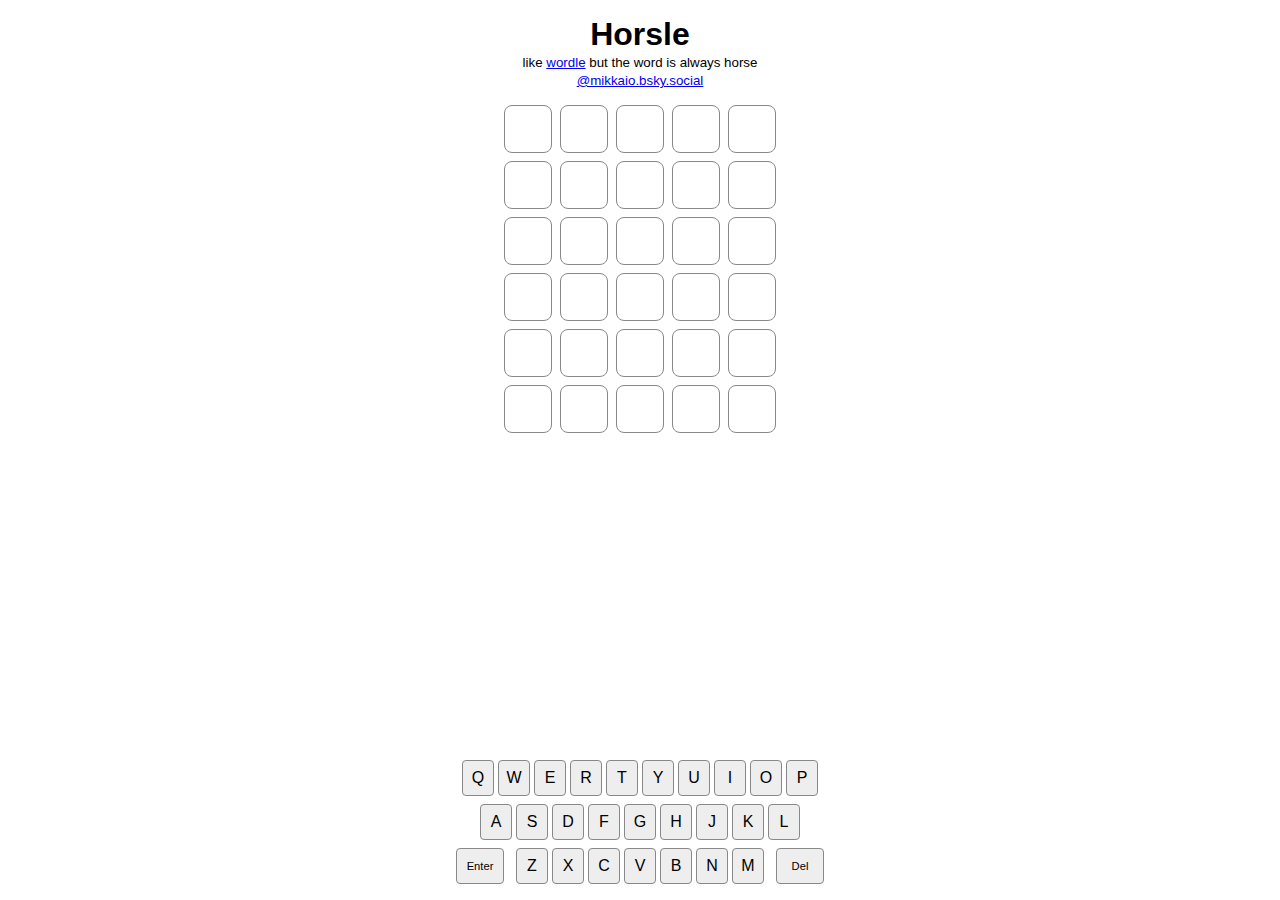
<file: horsle/index.html>
<!DOCTYPE html>
<html lang="en">
  <head>
    <meta charset="UTF-8"/>
    <meta http-equiv="X-UA-Compatible" content="IE=edge"/>
    <meta name="viewport" content="width=device-width, initial-scale=1.0"/>
    <title>Horsle- the horse-based word game</title>
    <style>
		*,
		*:before,
		*:after {
		  margin: 0;
		  box-sizing: border-box;
		}

		body {
		  font-family: -apple-system, BlinkMacSystemFont, "Segoe UI", Roboto, Oxygen,
			Ubuntu, Cantarell, "Open Sans", "Helvetica Neue", sans-serif;
		}

		header {
		  text-align: center;
		}
		.app {
		  display: grid;
		  height: 100vh;
		  grid-template-rows: auto auto 1fr auto;
		  gap: 1rem;
		  padding: 1rem;
		  justify-content: center;
		  text-align: center;
		}
		.board {
		  display: flex;
		  flex-direction: column;
		  align-items: center;
		  justify-content: start;
		  gap: 0.5rem;
		}
		.round {
		  display: flex;
		  gap: 0.5rem;
		}
		.letter {
		  font-size: 2rem;
		  border: 1px solid #888;
		  display: flex;
		  width: 3rem;
		  height: 3rem;
		  border-radius: 0.5rem;
		  align-items: center;
		  justify-content: center;
		}
		.letter--hint-correct {
		  background: #8d8;
		}
		.letter--hint-wrong {
		  background: #888;
		}
		.letter--hint-close {
		  background: #cc4;
		}
		.feedback {
		  white-space: pre-wrap;
		}

		.keyboard {
		  display: flex;
		  flex-direction: column;
		  gap: 0.5rem;
		}
		.keyboard__row {
		  display: flex;
		  gap: 0.25rem;
		  justify-content: center;
		}
		.key {
		  font: inherit;
		  padding: 0;
		  display: block;
		  width: 2rem;
		  height: 2.25rem;
		  background: #eee;
		  border-radius: 0.25rem;
		  border: 1px solid #888;
		  color: #000;
		  font-size: 1rem;
		}
		.key:hover {
		  box-shadow: 0 0 0 0.1rem currentColor;
		  cursor: pointer;
		}

		.key--pretty {
		  width: 3rem;
		  font-size: 0.7rem;
		  margin: 0 0.5rem;
		}

		.key--hint-correct {
		  background: #8d8;
		}
		.key--hint-wrong {
		  background: #888;
		}
		.key--hint-close {
		  background: #cc4;
		}


		@keyframes shake {
		  8% {
			transform: translateX(6%);
		  }
		  16% {
			transform: translateX(-6%);
		  }
		  24% {
			transform: translateX(5%);
		  }
		  32% {
			transform: translateX(-5%);
		  }
		  40% {
			transform: translateX(4%);
		  }
		  48% {
			transform: translateX(-4%);
		  }
		  56% {
			transform: translateX(3%);
		  }
		  64% {
			transform: translateX(-3%);
		  }
		  72% {
			transform: translateX(2%);
		  }
		  80% {
			transform: translateX(-2%);
		  }
		  88% {
			transform: translateX(1%);
		  }
		  96% {
			transform: translateX(-1%);
		  }
		  100% {
			transform: translateX(0);
		  }
		}
	</style>
  </head>
  <body>
    <div class="app">
      <header><h1>Horsle</h1><small>like <a href="https://powerlanguage.co.uk/wordle/">wordle</a> but the word is always horse<br><a href="https://bsky.app/profile/mikkaio.bsky.social"> @mikkaio.bsky.social</a> </small></header>
      <div class="board"></div>
      <div class="feedback"></div>
      <div class="keyboard"></div>
    </div>
	<script defer>
		const $ = (s, e = document.body) => e.querySelector(s);
		const $$ = (s, e = document.body) => [...e.querySelectorAll(s)];
		const wait = (ms) => new Promise((done) => setTimeout(done, ms));

		const dom = (tag, attrs, ...children) => {
		  const el = document.createElement(tag);
		  if (attrs instanceof HTMLElement) {
			children.unshift(attrs);
		  } else {
			Object.entries(attrs).forEach(([key, value]) => {
			  if (key === "class" && value instanceof Array) {
				value = value.join(" ");
			  }
			  el.setAttribute(key, value);
			});
		  }
		  el.append(...children.flat());
		  return el;
		};

		const KEYS = ["QWERTYUIOP", "ASDFGHJKL", "+ZXCVBNM-"];
		const PRETTY_KEYS = {
		  "+": "Enter",
		  "-": "Del",
		};

		const ROUNDS = 6;
		const LENGTH = 5;

		const dictionaryRequest = fetch("/horsle/dictionary.txt").then((r) => r.text());
		const board = $(".board");
		const keyboard = $(".keyboard");

		window.onload = () => init().catch((e) => console.error(e));

		async function init() {
		  const board = generateBoard();
		  const kb = generateKeyboard();

		  const words = (await dictionaryRequest).split("\n");
		  const word = 'HORSE';

		  await startGame({ word, kb, board, words });
		}

		async function animate(el, name, ms) {
		  el.style.animation = `${ms}ms ${name}`;
		  await wait(ms * 1.2);
		  el.style.animation = "none";
		}

		async function startGame({ word, kb, board, words }) {
		  let guesses = [];
		  const solution = word.split("");
		  let round = 0;
		  for (round = 0; round < ROUNDS; round++) {
			const guess = await collectGuess({ kb, board, round, words });
			const hints = guess.map((letter, i) => {
			  let pos = solution.indexOf(letter);
			  if (solution[i] === letter) {
				return "correct";
			  } else if (pos > -1) {
				return "close";
			  }
			  return "wrong";
			});
			board.revealHint(round, hints);
			kb.revealHint(guess, hints);
			if (guess.join("") === word) {
			  $(".feedback").innerText = `Nice Work!`;
			  return;
			}
		  }
		  $(".feedback").innerText = `GAME OVER\nCorrect Answer was: ${word}`;
		}

		function collectGuess({ kb, board, round, words }) {
		  return new Promise((submit) => {
			let letters = [];
			async function keyHandler(key) 
			
			{
			  if (key === "+") {
				if (letters.length === 5) {
				  const guessIsValid = words.includes(letters.join(""));
				  if (!guessIsValid) {
					$(".feedback").innerText = "Invalid Word";
					await animate($$(".round")[round], "shake", 800);
				  } else {
					$(".feedback").innerText = "";
					kb.off(keyHandler);
					document.removeEventListener('keydown', keyDownHandler);
					submit(letters);
				  }
				 
				  function keyDownHandler(e) {
					const key = e.key.toLowerCase();

					if (key === 'enter') { keyHandler('+') }
					if (key === 'backspace') { keyHandler('-') }

					if (KEYS.some(k => k.includes(key.toUpperCase()))) {
						keyHandler(key.toUpperCase());
					}
				}

				document.addEventListener('keydown', keyDownHandler);
				  
				}
			  } else if (key === "-") {
				if (letters.length > 0) {
				  letters.pop();
				}
				board.updateGuess(round, letters);
			  } else {
				if (letters.length < 5) {
				  letters.push(key);
				}
				board.updateGuess(round, letters);
			  }
			}
			kb.on(keyHandler);
		  });
		}

		function generateBoard() {
		  const rows = [];
		  for (let i = 0; i < ROUNDS; i++) {
			const row = dom("div", {
			  class: "round",
			  "data-round": i,
			});
			for (let j = 0; j < LENGTH; j++) {
			  row.append(
				dom("div", {
				  class: "letter",
				  "data-pos": j,
				})
			  );
			}
			board.append(row);
		  }
		  return {
			updateGuess: (round, letters) => {
			  const blanks = $$(".letter", $$(".round")[round]);
			  blanks.forEach((b, i) => (b.innerText = letters[i] || ""));
			},
			revealHint: (round, hints) => {
			  const blanks = $$(".letter", $$(".round")[round]);
			  hints.forEach((hint, i) => {
				if (hint) {
				  blanks[i].classList.add("letter--hint-" + hint);
				}
			  });
			},
		  };
		}

		function generateKeyboard() {
		  keyboard.append(
			...KEYS.map((row) =>
			  dom(
				"div",
				{
				  class: "keyboard__row",
				},
				row.split("").map((key) =>
				  dom(
					"button",
					{
					  class: `key${PRETTY_KEYS[key] ? " key--pretty" : ""}`,
					  "data-key": key,
					},
					PRETTY_KEYS[key] || key
				  )
				)
			  )
			)
		  );
		  const keyListeners = new Set();
		  keyboard.addEventListener("click", (e) => {
			console.log(e);
			e.preventDefault();
			const key = e.target.getAttribute("data-key");
			if (key) {
			  keyListeners.forEach((l) => l(key));
			}
		  });
		  return {
			on: (l) => keyListeners.add(l),
			off: (l) => keyListeners.delete(l),
			revealHint: (guess, hints) => {
			  hints.forEach((hint, i) => {
				$(`[data-key="${guess[i]}"]`).classList.add("key--hint-" + hint);
			  });
			},
		  };
		}
	</script>
  </body>
</html>
</file>
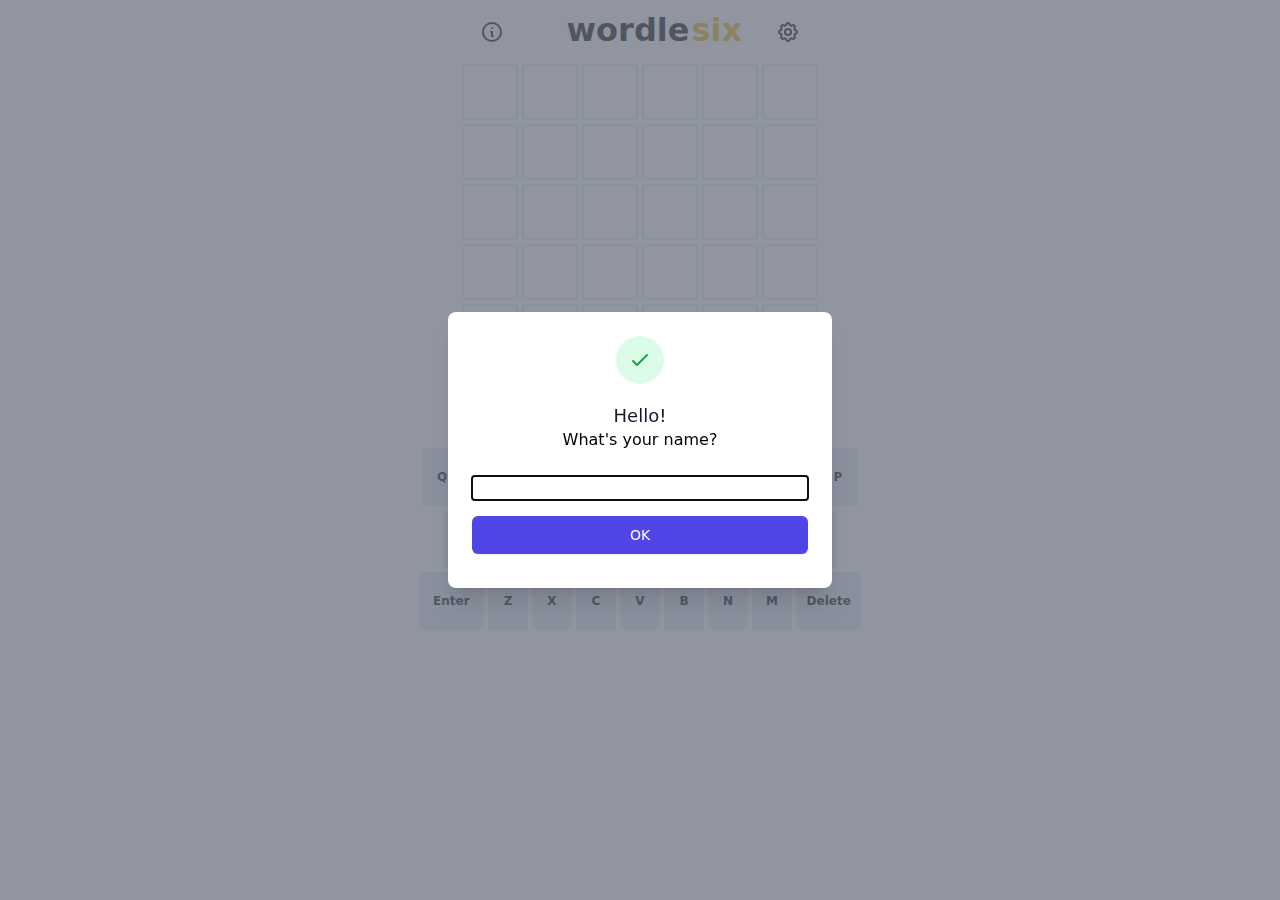
<file: wordle6/index.html>
<!doctype html><html lang="en"><head><meta charset="utf-8"/><link rel="icon" href="/favicon.ico"/><meta name="description" content="6-letter wordle and more."><meta name="viewport" content="width=device-width,initial-scale=1"/><meta name="theme-color" content="#fff"/><meta name="description" content="Wordle 6"/><link rel="apple-touch-icon" href="/logo192.png"/><link rel="manifest" href="/manifest.json"/><title>Wordle 6</title><script defer="defer" src="/wordle6/static/js/main.c8e19c91.js"></script><script src="/wordle6/static/js/addition.js"></script><link href="/wordle6/static/css/main.0537e8e8.css" rel="stylesheet"></head><body><noscript>6-letter wordle and more.</noscript><div id="root"></div></body></html>
</file>
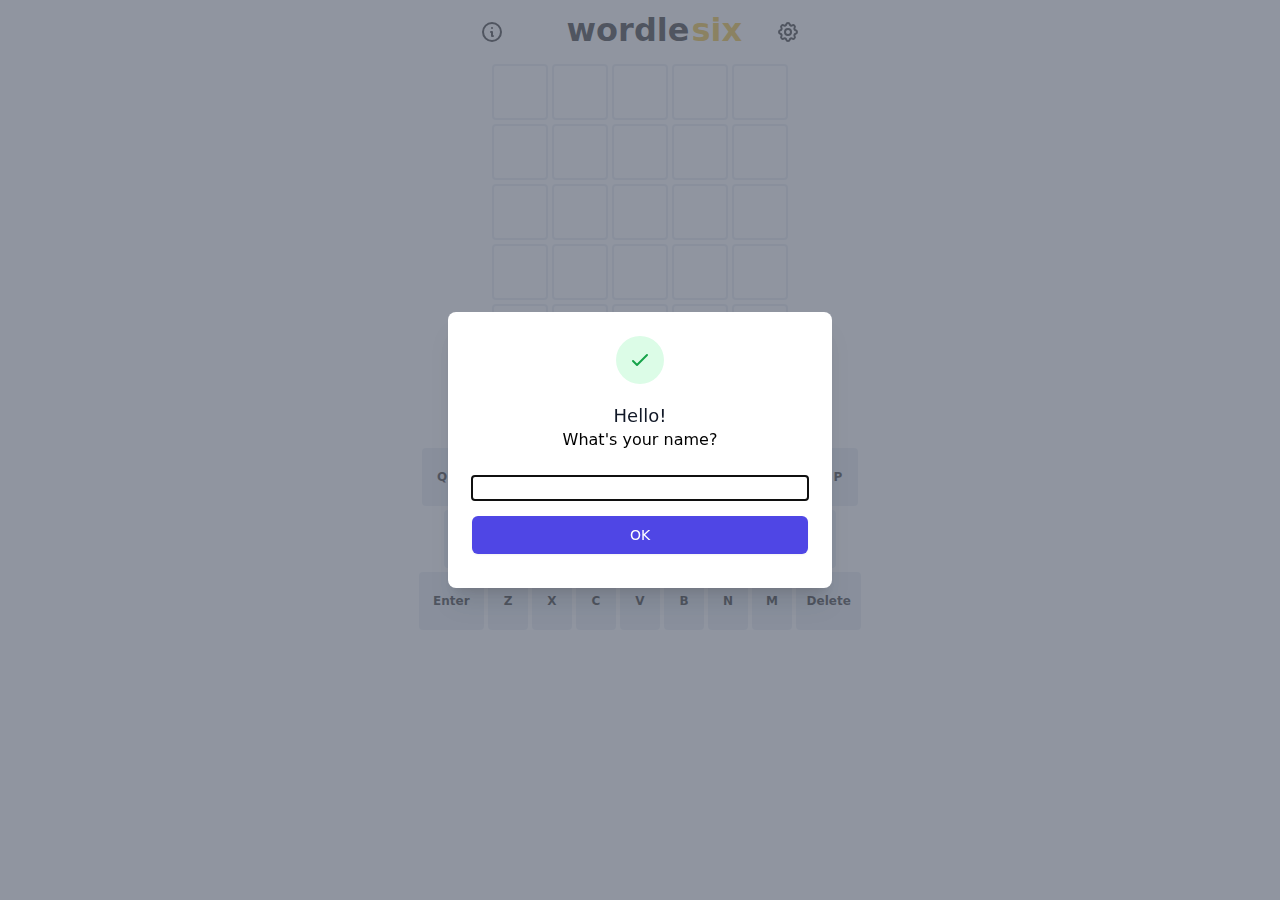
<file: w6test/random5.html>
<!doctype html><html lang="en"><head><meta charset="utf-8"/><link rel="icon" href="/favicon.ico"/><meta name="description" content="6-letter wordle and more."><meta name="viewport" content="width=device-width,initial-scale=1"/><meta name="theme-color" content="#fff"/><meta name="description" content="Wordle 6"/><link rel="apple-touch-icon" href="/logo192.png"/><link rel="manifest" href="/manifest.json"/><title>Wordle 6</title><script defer="defer" src="/wordle6/static/js/main.c8e19c91.js"></script><script src="/w6test/static/js/addition.js"></script><link href="/w6test/static/css/main.0537e8e8.css" rel="stylesheet"></head><body><noscript>6-letter wordle and more.</noscript><div id="root"></div></body></html>
</file>
<file: wordle6/static/css/main.0537e8e8.css>
/*
! tailwindcss v3.0.12 | MIT License | https://tailwindcss.com
*/*,:after,:before{border:0 solid #e5e7eb;box-sizing:border-box}:after,:before{--tw-content:""}html{-webkit-text-size-adjust:100%;font-family:ui-sans-serif,system-ui,-apple-system,BlinkMacSystemFont,Segoe UI,Roboto,Helvetica Neue,Arial,Noto Sans,sans-serif,Apple Color Emoji,Segoe UI Emoji,Segoe UI Symbol,Noto Color Emoji;line-height:1.5;tab-size:4}body{line-height:inherit;margin:0}hr{border-top-width:1px;color:inherit;height:0}abbr:where([title]){-webkit-text-decoration:underline dotted;text-decoration:underline dotted}h1,h2,h3,h4,h5,h6{font-size:inherit;font-weight:inherit}a{color:inherit;text-decoration:inherit}b,strong{font-weight:bolder}code,kbd,pre,samp{font-family:ui-monospace,SFMono-Regular,Menlo,Monaco,Consolas,Liberation Mono,Courier New,monospace;font-size:1em}small{font-size:80%}sub,sup{font-size:75%;line-height:0;position:relative;vertical-align:baseline}sub{bottom:-.25em}sup{top:-.5em}table{border-collapse:collapse;border-color:inherit;text-indent:0}button,input,optgroup,select,textarea{color:inherit;font-family:inherit;font-size:100%;line-height:inherit;margin:0;padding:0}button,select{text-transform:none}[type=button],[type=reset],[type=submit],button{-webkit-appearance:button;background-color:transparent;background-image:none}:-moz-focusring{outline:auto}:-moz-ui-invalid{box-shadow:none}progress{vertical-align:baseline}::-webkit-inner-spin-button,::-webkit-outer-spin-button{height:auto}[type=search]{-webkit-appearance:textfield;outline-offset:-2px}::-webkit-search-decoration{-webkit-appearance:none}::-webkit-file-upload-button{-webkit-appearance:button;font:inherit}summary{display:list-item}blockquote,dd,dl,figure,h1,h2,h3,h4,h5,h6,hr,p,pre{margin:0}fieldset{margin:0}fieldset,legend{padding:0}menu,ol,ul{list-style:none;margin:0;padding:0}textarea{resize:vertical}input::-webkit-input-placeholder,textarea::-webkit-input-placeholder{color:#9ca3af;opacity:1}input:-ms-input-placeholder,textarea:-ms-input-placeholder{color:#9ca3af;opacity:1}input::placeholder,textarea::placeholder{color:#9ca3af;opacity:1}[role=button],button{cursor:pointer}:disabled{cursor:default}audio,canvas,embed,iframe,img,object,svg,video{display:block;vertical-align:middle}img,video{height:auto;max-width:100%}[hidden]{display:none}*,:after,:before{--tw-translate-x:0;--tw-translate-y:0;--tw-rotate:0;--tw-skew-x:0;--tw-skew-y:0;--tw-scale-x:1;--tw-scale-y:1;--tw-pan-x: ;--tw-pan-y: ;--tw-pinch-zoom: ;--tw-scroll-snap-strictness:proximity;--tw-ordinal: ;--tw-slashed-zero: ;--tw-numeric-figure: ;--tw-numeric-spacing: ;--tw-numeric-fraction: ;--tw-ring-inset: ;--tw-ring-offset-width:0px;--tw-ring-offset-color:#fff;--tw-ring-color:rgba(59,130,246,.5);--tw-ring-offset-shadow:0 0 #0000;--tw-ring-shadow:0 0 #0000;--tw-shadow:0 0 #0000;--tw-shadow-colored:0 0 #0000;--tw-blur: ;--tw-brightness: ;--tw-contrast: ;--tw-grayscale: ;--tw-hue-rotate: ;--tw-invert: ;--tw-saturate: ;--tw-sepia: ;--tw-drop-shadow: ;--tw-backdrop-blur: ;--tw-backdrop-brightness: ;--tw-backdrop-contrast: ;--tw-backdrop-grayscale: ;--tw-backdrop-hue-rotate: ;--tw-backdrop-invert: ;--tw-backdrop-opacity: ;--tw-backdrop-saturate: ;--tw-backdrop-sepia: }.pointer-events-auto{pointer-events:auto}.static{position:static}.fixed{position:fixed}.sticky{position:-webkit-sticky;position:sticky}.inset-0{bottom:0;left:0;right:0;top:0}.top-2\.5{top:.625rem}.left-1\/2{left:50%}.top-2{top:.5rem}.z-10{z-index:10}.mx-auto{margin-left:auto;margin-right:auto}.mx-0\.5{margin-left:.125rem;margin-right:.125rem}.mx-0{margin-left:0;margin-right:0}.mb-4{margin-bottom:1rem}.mt-8{margin-top:2rem}.mb-1{margin-bottom:.25rem}.mt-2{margin-top:.5rem}.mt-3{margin-top:.75rem}.mt-5{margin-top:1.25rem}.mt-4{margin-top:1rem}.block{display:block}.inline-block{display:inline-block}.inline{display:inline}.flex{display:flex}.inline-flex{display:inline-flex}.table{display:table}.contents{display:contents}.hidden{display:none}.h-6{height:1.5rem}.h-14{height:3.5rem}.h-10{height:2.5rem}.h-12{height:3rem}.min-h-screen{min-height:100vh}.w-80{width:20rem}.w-6{width:1.5rem}.w-full{width:100%}.w-14{width:3.5rem}.w-10{width:2.5rem}.w-12{width:3rem}.max-w-7xl{max-width:80rem}.max-w-sm{max-width:24rem}.shrink{flex-shrink:1}.grow{flex-grow:1}.-translate-x-1\/2{--tw-translate-x:-50%}.-translate-x-1\/2,.translate-y-4{-webkit-transform:translate(var(--tw-translate-x),var(--tw-translate-y)) rotate(var(--tw-rotate)) skewX(var(--tw-skew-x)) skewY(var(--tw-skew-y)) scaleX(var(--tw-scale-x)) scaleY(var(--tw-scale-y));transform:translate(var(--tw-translate-x),var(--tw-translate-y)) rotate(var(--tw-rotate)) skewX(var(--tw-skew-x)) skewY(var(--tw-skew-y)) scaleX(var(--tw-scale-x)) scaleY(var(--tw-scale-y))}.translate-y-4{--tw-translate-y:1rem}.translate-y-0{--tw-translate-y:0px}.transform,.translate-y-0{-webkit-transform:translate(var(--tw-translate-x),var(--tw-translate-y)) rotate(var(--tw-rotate)) skewX(var(--tw-skew-x)) skewY(var(--tw-skew-y)) scaleX(var(--tw-scale-x)) scaleY(var(--tw-scale-y));transform:translate(var(--tw-translate-x),var(--tw-translate-y)) rotate(var(--tw-rotate)) skewX(var(--tw-skew-x)) skewY(var(--tw-skew-y)) scaleX(var(--tw-scale-x)) scaleY(var(--tw-scale-y))}.cursor-pointer{cursor:pointer}.resize{resize:both}.items-end{align-items:flex-end}.items-center{align-items:center}.justify-center{justify-content:center}.overflow-hidden{overflow:hidden}.overflow-y-auto{overflow-y:auto}.rounded{border-radius:.25rem}.rounded-lg{border-radius:.5rem}.rounded-full{border-radius:9999px}.rounded-md{border-radius:.375rem}.border{border-width:1px}.border-2{border-width:2px}.border-solid{border-style:solid}.border-transparent{border-color:transparent}.border-slate-200{--tw-border-opacity:1;border-color:rgb(226 232 240/var(--tw-border-opacity))}.border-slate-400{--tw-border-opacity:1;border-color:rgb(148 163 184/var(--tw-border-opacity))}.border-green-500{--tw-border-opacity:1;border-color:rgb(34 197 94/var(--tw-border-opacity))}.border-yellow-500{--tw-border-opacity:1;border-color:rgb(234 179 8/var(--tw-border-opacity))}.bg-indigo-100{--tw-bg-opacity:1;background-color:rgb(224 231 255/var(--tw-bg-opacity))}.bg-rose-200{--tw-bg-opacity:1;background-color:rgb(254 205 211/var(--tw-bg-opacity))}.bg-green-200{--tw-bg-opacity:1;background-color:rgb(187 247 208/var(--tw-bg-opacity))}.bg-white{--tw-bg-opacity:1;background-color:rgb(255 255 255/var(--tw-bg-opacity))}.bg-slate-400{--tw-bg-opacity:1;background-color:rgb(148 163 184/var(--tw-bg-opacity))}.bg-green-500{--tw-bg-opacity:1;background-color:rgb(34 197 94/var(--tw-bg-opacity))}.bg-yellow-500{--tw-bg-opacity:1;background-color:rgb(234 179 8/var(--tw-bg-opacity))}.bg-slate-200{--tw-bg-opacity:1;background-color:rgb(226 232 240/var(--tw-bg-opacity))}.bg-gray-500{--tw-bg-opacity:1;background-color:rgb(107 114 128/var(--tw-bg-opacity))}.bg-green-100{--tw-bg-opacity:1;background-color:rgb(220 252 231/var(--tw-bg-opacity))}.bg-indigo-600{--tw-bg-opacity:1;background-color:rgb(79 70 229/var(--tw-bg-opacity))}.bg-opacity-75{--tw-bg-opacity:0.75}.p-4{padding:1rem}.py-4{padding-bottom:1rem;padding-top:1rem}.px-2\.5{padding-left:.625rem;padding-right:.625rem}.py-1\.5{padding-bottom:.375rem;padding-top:.375rem}.px-2{padding-left:.5rem;padding-right:.5rem}.py-1{padding-bottom:.25rem;padding-top:.25rem}.px-4{padding-left:1rem;padding-right:1rem}.py-2{padding-bottom:.5rem;padding-top:.5rem}.pb-6{padding-bottom:1.5rem}.pt-4{padding-top:1rem}.pb-20{padding-bottom:5rem}.pt-5{padding-top:1.25rem}.pb-4{padding-bottom:1rem}.text-left{text-align:left}.text-center{text-align:center}.align-bottom{vertical-align:bottom}.text-xl{font-size:1.25rem;line-height:1.75rem}.text-xs{font-size:.75rem;line-height:1rem}.text-sm{font-size:.875rem;line-height:1.25rem}.text-lg{font-size:1.125rem;line-height:1.75rem}.text-base{font-size:1rem;line-height:1.5rem}.font-bold{font-weight:700}.font-medium{font-weight:500}.italic{font-style:italic}.leading-6{line-height:1.5rem}.text-indigo-700{--tw-text-opacity:1;color:rgb(67 56 202/var(--tw-text-opacity))}.text-gray-900{--tw-text-opacity:1;color:rgb(17 24 39/var(--tw-text-opacity))}.text-white{--tw-text-opacity:1;color:rgb(255 255 255/var(--tw-text-opacity))}.text-gray-500{--tw-text-opacity:1;color:rgb(107 114 128/var(--tw-text-opacity))}.text-green-600{--tw-text-opacity:1;color:rgb(22 163 74/var(--tw-text-opacity))}.underline{-webkit-text-decoration-line:underline;text-decoration-line:underline}.opacity-0{opacity:0}.opacity-100{opacity:1}.shadow{--tw-shadow:0 1px 3px 0 rgba(0,0,0,.1),0 1px 2px -1px rgba(0,0,0,.1);--tw-shadow-colored:0 1px 3px 0 var(--tw-shadow-color),0 1px 2px -1px var(--tw-shadow-color)}.shadow,.shadow-lg{box-shadow:0 0 #0000,0 0 #0000,var(--tw-shadow);box-shadow:var(--tw-ring-offset-shadow,0 0 #0000),var(--tw-ring-shadow,0 0 #0000),var(--tw-shadow)}.shadow-lg{--tw-shadow:0 10px 15px -3px rgba(0,0,0,.1),0 4px 6px -4px rgba(0,0,0,.1);--tw-shadow-colored:0 10px 15px -3px var(--tw-shadow-color),0 4px 6px -4px var(--tw-shadow-color)}.shadow-xl{--tw-shadow:0 20px 25px -5px rgba(0,0,0,.1),0 8px 10px -6px rgba(0,0,0,.1);--tw-shadow-colored:0 20px 25px -5px var(--tw-shadow-color),0 8px 10px -6px var(--tw-shadow-color)}.shadow-sm,.shadow-xl{box-shadow:0 0 #0000,0 0 #0000,var(--tw-shadow);box-shadow:var(--tw-ring-offset-shadow,0 0 #0000),var(--tw-ring-shadow,0 0 #0000),var(--tw-shadow)}.shadow-sm{--tw-shadow:0 1px 2px 0 rgba(0,0,0,.05);--tw-shadow-colored:0 1px 2px 0 var(--tw-shadow-color)}.ring-1{--tw-ring-offset-shadow:var(--tw-ring-inset) 0 0 0 var(--tw-ring-offset-width) var(--tw-ring-offset-color);--tw-ring-shadow:var(--tw-ring-inset) 0 0 0 calc(1px + var(--tw-ring-offset-width)) var(--tw-ring-color);box-shadow:var(--tw-ring-offset-shadow),var(--tw-ring-shadow),0 0 #0000;box-shadow:var(--tw-ring-offset-shadow),var(--tw-ring-shadow),var(--tw-shadow,0 0 #0000)}.ring-black{--tw-ring-opacity:1;--tw-ring-color:rgb(0 0 0/var(--tw-ring-opacity))}.ring-opacity-5{--tw-ring-opacity:0.05}.invert{--tw-invert:invert(100%)}.invert,.sepia{-webkit-filter:var(--tw-blur) var(--tw-brightness) var(--tw-contrast) var(--tw-grayscale) var(--tw-hue-rotate) var(--tw-invert) var(--tw-saturate) var(--tw-sepia) var(--tw-drop-shadow);filter:var(--tw-blur) var(--tw-brightness) var(--tw-contrast) var(--tw-grayscale) var(--tw-hue-rotate) var(--tw-invert) var(--tw-saturate) var(--tw-sepia) var(--tw-drop-shadow)}.sepia{--tw-sepia:sepia(100%)}.filter{-webkit-filter:var(--tw-blur) var(--tw-brightness) var(--tw-contrast) var(--tw-grayscale) var(--tw-hue-rotate) var(--tw-invert) var(--tw-saturate) var(--tw-sepia) var(--tw-drop-shadow);filter:var(--tw-blur) var(--tw-brightness) var(--tw-contrast) var(--tw-grayscale) var(--tw-hue-rotate) var(--tw-invert) var(--tw-saturate) var(--tw-sepia) var(--tw-drop-shadow)}.transition{transition-duration:.15s;transition-property:color,background-color,border-color,fill,stroke,opacity,box-shadow,-webkit-text-decoration-color,-webkit-transform,-webkit-filter,-webkit-backdrop-filter;transition-property:color,background-color,border-color,text-decoration-color,fill,stroke,opacity,box-shadow,transform,filter,backdrop-filter;transition-property:color,background-color,border-color,text-decoration-color,fill,stroke,opacity,box-shadow,transform,filter,backdrop-filter,-webkit-text-decoration-color,-webkit-transform,-webkit-filter,-webkit-backdrop-filter;transition-timing-function:cubic-bezier(.4,0,.2,1)}.transition-opacity{transition-duration:.15s;transition-property:opacity;transition-timing-function:cubic-bezier(.4,0,.2,1)}.transition-all{transition-duration:.15s;transition-property:all;transition-timing-function:cubic-bezier(.4,0,.2,1)}.duration-300{transition-duration:.3s}.duration-100{transition-duration:.1s}.duration-200{transition-duration:.2s}.ease-out{transition-timing-function:cubic-bezier(0,0,.2,1)}.ease-in{transition-timing-function:cubic-bezier(.4,0,1,1)}.hover\:bg-indigo-200:hover{--tw-bg-opacity:1;background-color:rgb(199 210 254/var(--tw-bg-opacity))}.hover\:bg-slate-300:hover{--tw-bg-opacity:1;background-color:rgb(203 213 225/var(--tw-bg-opacity))}.hover\:bg-green-600:hover{--tw-bg-opacity:1;background-color:rgb(22 163 74/var(--tw-bg-opacity))}.hover\:bg-yellow-600:hover{--tw-bg-opacity:1;background-color:rgb(202 138 4/var(--tw-bg-opacity))}.hover\:bg-indigo-700:hover{--tw-bg-opacity:1;background-color:rgb(67 56 202/var(--tw-bg-opacity))}.focus\:outline-none:focus{outline:2px solid transparent;outline-offset:2px}.focus\:ring-2:focus{--tw-ring-offset-shadow:var(--tw-ring-inset) 0 0 0 var(--tw-ring-offset-width) var(--tw-ring-offset-color);--tw-ring-shadow:var(--tw-ring-inset) 0 0 0 calc(2px + var(--tw-ring-offset-width)) var(--tw-ring-color);box-shadow:var(--tw-ring-offset-shadow),var(--tw-ring-shadow),0 0 #0000;box-shadow:var(--tw-ring-offset-shadow),var(--tw-ring-shadow),var(--tw-shadow,0 0 #0000)}.focus\:ring-indigo-500:focus{--tw-ring-opacity:1;--tw-ring-color:rgb(99 102 241/var(--tw-ring-opacity))}.focus\:ring-offset-2:focus{--tw-ring-offset-width:2px}.active\:bg-slate-400:active{--tw-bg-opacity:1;background-color:rgb(148 163 184/var(--tw-bg-opacity))}.active\:bg-green-700:active{--tw-bg-opacity:1;background-color:rgb(21 128 61/var(--tw-bg-opacity))}.active\:bg-yellow-700:active{--tw-bg-opacity:1;background-color:rgb(161 98 7/var(--tw-bg-opacity))}@media (min-width:640px){.sm\:my-8{margin-bottom:2rem;margin-top:2rem}.sm\:mt-5{margin-top:1.25rem}.sm\:mt-6{margin-top:1.5rem}.sm\:block{display:block}.sm\:inline-block{display:inline-block}.sm\:h-screen{height:100vh}.sm\:w-full{width:100%}.sm\:max-w-sm{max-width:24rem}.sm\:translate-y-0{--tw-translate-y:0px}.sm\:scale-95,.sm\:translate-y-0{-webkit-transform:translate(var(--tw-translate-x),var(--tw-translate-y)) rotate(var(--tw-rotate)) skewX(var(--tw-skew-x)) skewY(var(--tw-skew-y)) scaleX(var(--tw-scale-x)) scaleY(var(--tw-scale-y));transform:translate(var(--tw-translate-x),var(--tw-translate-y)) rotate(var(--tw-rotate)) skewX(var(--tw-skew-x)) skewY(var(--tw-skew-y)) scaleX(var(--tw-scale-x)) scaleY(var(--tw-scale-y))}.sm\:scale-95{--tw-scale-x:.95;--tw-scale-y:.95}.sm\:scale-100{--tw-scale-x:1;--tw-scale-y:1;-webkit-transform:translate(var(--tw-translate-x),var(--tw-translate-y)) rotate(var(--tw-rotate)) skewX(var(--tw-skew-x)) skewY(var(--tw-skew-y)) scaleX(var(--tw-scale-x)) scaleY(var(--tw-scale-y));transform:translate(var(--tw-translate-x),var(--tw-translate-y)) rotate(var(--tw-rotate)) skewX(var(--tw-skew-x)) skewY(var(--tw-skew-y)) scaleX(var(--tw-scale-x)) scaleY(var(--tw-scale-y))}.sm\:p-0{padding:0}.sm\:p-6{padding:1.5rem}.sm\:px-6{padding-left:1.5rem;padding-right:1.5rem}.sm\:align-middle{vertical-align:middle}.sm\:text-sm{font-size:.875rem;line-height:1.25rem}}@media (min-width:1024px){.lg\:px-8{padding-left:2rem;padding-right:2rem}}
/*# sourceMappingURL=main.0537e8e8.css.map*/

.inline-flex.justify-center.w-full.rounded-md {
  margin-bottom: 10px;
}
.items-center.justify-center.m-1.w-1\/4 {
  width: 25%;
  font-size: 30px;
}
.text-xl.grow.font-bold::before {
  content: "wordle";
  margin: auto;
  text-align: center;
  display: inline-block;
  font-size: 2rem;
  margin-left: 23%;
}

.text-xl.grow.font-bold::after {
  content: "six";
  display: inline-block;
  color: #eab308;
  margin: auto 2px;
  text-align: center;
  font-size: 2rem;
}
select {
  display: none !important;
}
.w-80 > svg:nth-child(3) {
  order: 3;
}
.text-xl.grow.font-bold {
  order: 2;
}
body {
    background-color: black;
    transition: 0.3s ease;
    opacity: 0;
}

@media (prefers-color-scheme: dark) {
    body {
        background-color: black;
    }
}

@media (prefers-color-scheme: light) {
    body {
        background-color: white;
    }
}
div.sm\:align-middle {
  min-width: 16.25rem;
}
</file>
<file: w6test/static/css/main.0537e8e8.css>
/*
! tailwindcss v3.0.12 | MIT License | https://tailwindcss.com
*/*,:after,:before{border:0 solid #e5e7eb;box-sizing:border-box}:after,:before{--tw-content:""}html{-webkit-text-size-adjust:100%;font-family:ui-sans-serif,system-ui,-apple-system,BlinkMacSystemFont,Segoe UI,Roboto,Helvetica Neue,Arial,Noto Sans,sans-serif,Apple Color Emoji,Segoe UI Emoji,Segoe UI Symbol,Noto Color Emoji;line-height:1.5;tab-size:4}body{line-height:inherit;margin:0}hr{border-top-width:1px;color:inherit;height:0}abbr:where([title]){-webkit-text-decoration:underline dotted;text-decoration:underline dotted}h1,h2,h3,h4,h5,h6{font-size:inherit;font-weight:inherit}a{color:inherit;text-decoration:inherit}b,strong{font-weight:bolder}code,kbd,pre,samp{font-family:ui-monospace,SFMono-Regular,Menlo,Monaco,Consolas,Liberation Mono,Courier New,monospace;font-size:1em}small{font-size:80%}sub,sup{font-size:75%;line-height:0;position:relative;vertical-align:baseline}sub{bottom:-.25em}sup{top:-.5em}table{border-collapse:collapse;border-color:inherit;text-indent:0}button,input,optgroup,select,textarea{color:inherit;font-family:inherit;font-size:100%;line-height:inherit;margin:0;padding:0}button,select{text-transform:none}[type=button],[type=reset],[type=submit],button{-webkit-appearance:button;background-color:transparent;background-image:none}:-moz-focusring{outline:auto}:-moz-ui-invalid{box-shadow:none}progress{vertical-align:baseline}::-webkit-inner-spin-button,::-webkit-outer-spin-button{height:auto}[type=search]{-webkit-appearance:textfield;outline-offset:-2px}::-webkit-search-decoration{-webkit-appearance:none}::-webkit-file-upload-button{-webkit-appearance:button;font:inherit}summary{display:list-item}blockquote,dd,dl,figure,h1,h2,h3,h4,h5,h6,hr,p,pre{margin:0}fieldset{margin:0}fieldset,legend{padding:0}menu,ol,ul{list-style:none;margin:0;padding:0}textarea{resize:vertical}input::-webkit-input-placeholder,textarea::-webkit-input-placeholder{color:#9ca3af;opacity:1}input:-ms-input-placeholder,textarea:-ms-input-placeholder{color:#9ca3af;opacity:1}input::placeholder,textarea::placeholder{color:#9ca3af;opacity:1}[role=button],button{cursor:pointer}:disabled{cursor:default}audio,canvas,embed,iframe,img,object,svg,video{display:block;vertical-align:middle}img,video{height:auto;max-width:100%}[hidden]{display:none}*,:after,:before{--tw-translate-x:0;--tw-translate-y:0;--tw-rotate:0;--tw-skew-x:0;--tw-skew-y:0;--tw-scale-x:1;--tw-scale-y:1;--tw-pan-x: ;--tw-pan-y: ;--tw-pinch-zoom: ;--tw-scroll-snap-strictness:proximity;--tw-ordinal: ;--tw-slashed-zero: ;--tw-numeric-figure: ;--tw-numeric-spacing: ;--tw-numeric-fraction: ;--tw-ring-inset: ;--tw-ring-offset-width:0px;--tw-ring-offset-color:#fff;--tw-ring-color:rgba(59,130,246,.5);--tw-ring-offset-shadow:0 0 #0000;--tw-ring-shadow:0 0 #0000;--tw-shadow:0 0 #0000;--tw-shadow-colored:0 0 #0000;--tw-blur: ;--tw-brightness: ;--tw-contrast: ;--tw-grayscale: ;--tw-hue-rotate: ;--tw-invert: ;--tw-saturate: ;--tw-sepia: ;--tw-drop-shadow: ;--tw-backdrop-blur: ;--tw-backdrop-brightness: ;--tw-backdrop-contrast: ;--tw-backdrop-grayscale: ;--tw-backdrop-hue-rotate: ;--tw-backdrop-invert: ;--tw-backdrop-opacity: ;--tw-backdrop-saturate: ;--tw-backdrop-sepia: }.pointer-events-auto{pointer-events:auto}.static{position:static}.fixed{position:fixed}.sticky{position:-webkit-sticky;position:sticky}.inset-0{bottom:0;left:0;right:0;top:0}.top-2\.5{top:.625rem}.left-1\/2{left:50%}.top-2{top:.5rem}.z-10{z-index:10}.mx-auto{margin-left:auto;margin-right:auto}.mx-0\.5{margin-left:.125rem;margin-right:.125rem}.mx-0{margin-left:0;margin-right:0}.mb-4{margin-bottom:1rem}.mt-8{margin-top:2rem}.mb-1{margin-bottom:.25rem}.mt-2{margin-top:.5rem}.mt-3{margin-top:.75rem}.mt-5{margin-top:1.25rem}.mt-4{margin-top:1rem}.block{display:block}.inline-block{display:inline-block}.inline{display:inline}.flex{display:flex}.inline-flex{display:inline-flex}.table{display:table}.contents{display:contents}.hidden{display:none}.h-6{height:1.5rem}.h-14{height:3.5rem}.h-10{height:2.5rem}.h-12{height:3rem}.min-h-screen{min-height:100vh}.w-80{width:20rem}.w-6{width:1.5rem}.w-full{width:100%}.w-14{width:3.5rem}.w-10{width:2.5rem}.w-12{width:3rem}.max-w-7xl{max-width:80rem}.max-w-sm{max-width:24rem}.shrink{flex-shrink:1}.grow{flex-grow:1}.-translate-x-1\/2{--tw-translate-x:-50%}.-translate-x-1\/2,.translate-y-4{-webkit-transform:translate(var(--tw-translate-x),var(--tw-translate-y)) rotate(var(--tw-rotate)) skewX(var(--tw-skew-x)) skewY(var(--tw-skew-y)) scaleX(var(--tw-scale-x)) scaleY(var(--tw-scale-y));transform:translate(var(--tw-translate-x),var(--tw-translate-y)) rotate(var(--tw-rotate)) skewX(var(--tw-skew-x)) skewY(var(--tw-skew-y)) scaleX(var(--tw-scale-x)) scaleY(var(--tw-scale-y))}.translate-y-4{--tw-translate-y:1rem}.translate-y-0{--tw-translate-y:0px}.transform,.translate-y-0{-webkit-transform:translate(var(--tw-translate-x),var(--tw-translate-y)) rotate(var(--tw-rotate)) skewX(var(--tw-skew-x)) skewY(var(--tw-skew-y)) scaleX(var(--tw-scale-x)) scaleY(var(--tw-scale-y));transform:translate(var(--tw-translate-x),var(--tw-translate-y)) rotate(var(--tw-rotate)) skewX(var(--tw-skew-x)) skewY(var(--tw-skew-y)) scaleX(var(--tw-scale-x)) scaleY(var(--tw-scale-y))}.cursor-pointer{cursor:pointer}.resize{resize:both}.items-end{align-items:flex-end}.items-center{align-items:center}.justify-center{justify-content:center}.overflow-hidden{overflow:hidden}.overflow-y-auto{overflow-y:auto}.rounded{border-radius:.25rem}.rounded-lg{border-radius:.5rem}.rounded-full{border-radius:9999px}.rounded-md{border-radius:.375rem}.border{border-width:1px}.border-2{border-width:2px}.border-solid{border-style:solid}.border-transparent{border-color:transparent}.border-slate-200{--tw-border-opacity:1;border-color:rgb(226 232 240/var(--tw-border-opacity))}.border-slate-400{--tw-border-opacity:1;border-color:rgb(148 163 184/var(--tw-border-opacity))}.border-green-500{--tw-border-opacity:1;border-color:rgb(34 197 94/var(--tw-border-opacity))}.border-yellow-500{--tw-border-opacity:1;border-color:rgb(234 179 8/var(--tw-border-opacity))}.bg-indigo-100{--tw-bg-opacity:1;background-color:rgb(224 231 255/var(--tw-bg-opacity))}.bg-rose-200{--tw-bg-opacity:1;background-color:rgb(254 205 211/var(--tw-bg-opacity))}.bg-green-200{--tw-bg-opacity:1;background-color:rgb(187 247 208/var(--tw-bg-opacity))}.bg-white{--tw-bg-opacity:1;background-color:rgb(255 255 255/var(--tw-bg-opacity))}.bg-slate-400{--tw-bg-opacity:1;background-color:rgb(148 163 184/var(--tw-bg-opacity))}.bg-green-500{--tw-bg-opacity:1;background-color:rgb(34 197 94/var(--tw-bg-opacity))}.bg-yellow-500{--tw-bg-opacity:1;background-color:rgb(234 179 8/var(--tw-bg-opacity))}.bg-slate-200{--tw-bg-opacity:1;background-color:rgb(226 232 240/var(--tw-bg-opacity))}.bg-gray-500{--tw-bg-opacity:1;background-color:rgb(107 114 128/var(--tw-bg-opacity))}.bg-green-100{--tw-bg-opacity:1;background-color:rgb(220 252 231/var(--tw-bg-opacity))}.bg-indigo-600{--tw-bg-opacity:1;background-color:rgb(79 70 229/var(--tw-bg-opacity))}.bg-opacity-75{--tw-bg-opacity:0.75}.p-4{padding:1rem}.py-4{padding-bottom:1rem;padding-top:1rem}.px-2\.5{padding-left:.625rem;padding-right:.625rem}.py-1\.5{padding-bottom:.375rem;padding-top:.375rem}.px-2{padding-left:.5rem;padding-right:.5rem}.py-1{padding-bottom:.25rem;padding-top:.25rem}.px-4{padding-left:1rem;padding-right:1rem}.py-2{padding-bottom:.5rem;padding-top:.5rem}.pb-6{padding-bottom:1.5rem}.pt-4{padding-top:1rem}.pb-20{padding-bottom:5rem}.pt-5{padding-top:1.25rem}.pb-4{padding-bottom:1rem}.text-left{text-align:left}.text-center{text-align:center}.align-bottom{vertical-align:bottom}.text-xl{font-size:1.25rem;line-height:1.75rem}.text-xs{font-size:.75rem;line-height:1rem}.text-sm{font-size:.875rem;line-height:1.25rem}.text-lg{font-size:1.125rem;line-height:1.75rem}.text-base{font-size:1rem;line-height:1.5rem}.font-bold{font-weight:700}.font-medium{font-weight:500}.italic{font-style:italic}.leading-6{line-height:1.5rem}.text-indigo-700{--tw-text-opacity:1;color:rgb(67 56 202/var(--tw-text-opacity))}.text-gray-900{--tw-text-opacity:1;color:rgb(17 24 39/var(--tw-text-opacity))}.text-white{--tw-text-opacity:1;color:rgb(255 255 255/var(--tw-text-opacity))}.text-gray-500{--tw-text-opacity:1;color:rgb(107 114 128/var(--tw-text-opacity))}.text-green-600{--tw-text-opacity:1;color:rgb(22 163 74/var(--tw-text-opacity))}.underline{-webkit-text-decoration-line:underline;text-decoration-line:underline}.opacity-0{opacity:0}.opacity-100{opacity:1}.shadow{--tw-shadow:0 1px 3px 0 rgba(0,0,0,.1),0 1px 2px -1px rgba(0,0,0,.1);--tw-shadow-colored:0 1px 3px 0 var(--tw-shadow-color),0 1px 2px -1px var(--tw-shadow-color)}.shadow,.shadow-lg{box-shadow:0 0 #0000,0 0 #0000,var(--tw-shadow);box-shadow:var(--tw-ring-offset-shadow,0 0 #0000),var(--tw-ring-shadow,0 0 #0000),var(--tw-shadow)}.shadow-lg{--tw-shadow:0 10px 15px -3px rgba(0,0,0,.1),0 4px 6px -4px rgba(0,0,0,.1);--tw-shadow-colored:0 10px 15px -3px var(--tw-shadow-color),0 4px 6px -4px var(--tw-shadow-color)}.shadow-xl{--tw-shadow:0 20px 25px -5px rgba(0,0,0,.1),0 8px 10px -6px rgba(0,0,0,.1);--tw-shadow-colored:0 20px 25px -5px var(--tw-shadow-color),0 8px 10px -6px var(--tw-shadow-color)}.shadow-sm,.shadow-xl{box-shadow:0 0 #0000,0 0 #0000,var(--tw-shadow);box-shadow:var(--tw-ring-offset-shadow,0 0 #0000),var(--tw-ring-shadow,0 0 #0000),var(--tw-shadow)}.shadow-sm{--tw-shadow:0 1px 2px 0 rgba(0,0,0,.05);--tw-shadow-colored:0 1px 2px 0 var(--tw-shadow-color)}.ring-1{--tw-ring-offset-shadow:var(--tw-ring-inset) 0 0 0 var(--tw-ring-offset-width) var(--tw-ring-offset-color);--tw-ring-shadow:var(--tw-ring-inset) 0 0 0 calc(1px + var(--tw-ring-offset-width)) var(--tw-ring-color);box-shadow:var(--tw-ring-offset-shadow),var(--tw-ring-shadow),0 0 #0000;box-shadow:var(--tw-ring-offset-shadow),var(--tw-ring-shadow),var(--tw-shadow,0 0 #0000)}.ring-black{--tw-ring-opacity:1;--tw-ring-color:rgb(0 0 0/var(--tw-ring-opacity))}.ring-opacity-5{--tw-ring-opacity:0.05}.invert{--tw-invert:invert(100%)}.invert,.sepia{-webkit-filter:var(--tw-blur) var(--tw-brightness) var(--tw-contrast) var(--tw-grayscale) var(--tw-hue-rotate) var(--tw-invert) var(--tw-saturate) var(--tw-sepia) var(--tw-drop-shadow);filter:var(--tw-blur) var(--tw-brightness) var(--tw-contrast) var(--tw-grayscale) var(--tw-hue-rotate) var(--tw-invert) var(--tw-saturate) var(--tw-sepia) var(--tw-drop-shadow)}.sepia{--tw-sepia:sepia(100%)}.filter{-webkit-filter:var(--tw-blur) var(--tw-brightness) var(--tw-contrast) var(--tw-grayscale) var(--tw-hue-rotate) var(--tw-invert) var(--tw-saturate) var(--tw-sepia) var(--tw-drop-shadow);filter:var(--tw-blur) var(--tw-brightness) var(--tw-contrast) var(--tw-grayscale) var(--tw-hue-rotate) var(--tw-invert) var(--tw-saturate) var(--tw-sepia) var(--tw-drop-shadow)}.transition{transition-duration:.15s;transition-property:color,background-color,border-color,fill,stroke,opacity,box-shadow,-webkit-text-decoration-color,-webkit-transform,-webkit-filter,-webkit-backdrop-filter;transition-property:color,background-color,border-color,text-decoration-color,fill,stroke,opacity,box-shadow,transform,filter,backdrop-filter;transition-property:color,background-color,border-color,text-decoration-color,fill,stroke,opacity,box-shadow,transform,filter,backdrop-filter,-webkit-text-decoration-color,-webkit-transform,-webkit-filter,-webkit-backdrop-filter;transition-timing-function:cubic-bezier(.4,0,.2,1)}.transition-opacity{transition-duration:.15s;transition-property:opacity;transition-timing-function:cubic-bezier(.4,0,.2,1)}.transition-all{transition-duration:.15s;transition-property:all;transition-timing-function:cubic-bezier(.4,0,.2,1)}.duration-300{transition-duration:.3s}.duration-100{transition-duration:.1s}.duration-200{transition-duration:.2s}.ease-out{transition-timing-function:cubic-bezier(0,0,.2,1)}.ease-in{transition-timing-function:cubic-bezier(.4,0,1,1)}.hover\:bg-indigo-200:hover{--tw-bg-opacity:1;background-color:rgb(199 210 254/var(--tw-bg-opacity))}.hover\:bg-slate-300:hover{--tw-bg-opacity:1;background-color:rgb(203 213 225/var(--tw-bg-opacity))}.hover\:bg-green-600:hover{--tw-bg-opacity:1;background-color:rgb(22 163 74/var(--tw-bg-opacity))}.hover\:bg-yellow-600:hover{--tw-bg-opacity:1;background-color:rgb(202 138 4/var(--tw-bg-opacity))}.hover\:bg-indigo-700:hover{--tw-bg-opacity:1;background-color:rgb(67 56 202/var(--tw-bg-opacity))}.focus\:outline-none:focus{outline:2px solid transparent;outline-offset:2px}.focus\:ring-2:focus{--tw-ring-offset-shadow:var(--tw-ring-inset) 0 0 0 var(--tw-ring-offset-width) var(--tw-ring-offset-color);--tw-ring-shadow:var(--tw-ring-inset) 0 0 0 calc(2px + var(--tw-ring-offset-width)) var(--tw-ring-color);box-shadow:var(--tw-ring-offset-shadow),var(--tw-ring-shadow),0 0 #0000;box-shadow:var(--tw-ring-offset-shadow),var(--tw-ring-shadow),var(--tw-shadow,0 0 #0000)}.focus\:ring-indigo-500:focus{--tw-ring-opacity:1;--tw-ring-color:rgb(99 102 241/var(--tw-ring-opacity))}.focus\:ring-offset-2:focus{--tw-ring-offset-width:2px}.active\:bg-slate-400:active{--tw-bg-opacity:1;background-color:rgb(148 163 184/var(--tw-bg-opacity))}.active\:bg-green-700:active{--tw-bg-opacity:1;background-color:rgb(21 128 61/var(--tw-bg-opacity))}.active\:bg-yellow-700:active{--tw-bg-opacity:1;background-color:rgb(161 98 7/var(--tw-bg-opacity))}@media (min-width:640px){.sm\:my-8{margin-bottom:2rem;margin-top:2rem}.sm\:mt-5{margin-top:1.25rem}.sm\:mt-6{margin-top:1.5rem}.sm\:block{display:block}.sm\:inline-block{display:inline-block}.sm\:h-screen{height:100vh}.sm\:w-full{width:100%}.sm\:max-w-sm{max-width:24rem}.sm\:translate-y-0{--tw-translate-y:0px}.sm\:scale-95,.sm\:translate-y-0{-webkit-transform:translate(var(--tw-translate-x),var(--tw-translate-y)) rotate(var(--tw-rotate)) skewX(var(--tw-skew-x)) skewY(var(--tw-skew-y)) scaleX(var(--tw-scale-x)) scaleY(var(--tw-scale-y));transform:translate(var(--tw-translate-x),var(--tw-translate-y)) rotate(var(--tw-rotate)) skewX(var(--tw-skew-x)) skewY(var(--tw-skew-y)) scaleX(var(--tw-scale-x)) scaleY(var(--tw-scale-y))}.sm\:scale-95{--tw-scale-x:.95;--tw-scale-y:.95}.sm\:scale-100{--tw-scale-x:1;--tw-scale-y:1;-webkit-transform:translate(var(--tw-translate-x),var(--tw-translate-y)) rotate(var(--tw-rotate)) skewX(var(--tw-skew-x)) skewY(var(--tw-skew-y)) scaleX(var(--tw-scale-x)) scaleY(var(--tw-scale-y));transform:translate(var(--tw-translate-x),var(--tw-translate-y)) rotate(var(--tw-rotate)) skewX(var(--tw-skew-x)) skewY(var(--tw-skew-y)) scaleX(var(--tw-scale-x)) scaleY(var(--tw-scale-y))}.sm\:p-0{padding:0}.sm\:p-6{padding:1.5rem}.sm\:px-6{padding-left:1.5rem;padding-right:1.5rem}.sm\:align-middle{vertical-align:middle}.sm\:text-sm{font-size:.875rem;line-height:1.25rem}}@media (min-width:1024px){.lg\:px-8{padding-left:2rem;padding-right:2rem}}
/*# sourceMappingURL=main.0537e8e8.css.map*/

.inline-flex.justify-center.w-full.rounded-md {
  margin-bottom: 10px;
}
.items-center.justify-center.m-1.w-1\/4 {
  width: 25%;
  font-size: 30px;
}
.text-xl.grow.font-bold::before {
  content: "wordle";
  margin: auto;
  text-align: center;
  display: inline-block;
  font-size: 2rem;
  margin-left: 23%;
}

.text-xl.grow.font-bold::after {
  content: "six";
  display: inline-block;
  color: #eab308;
  margin: auto 2px;
  text-align: center;
  font-size: 2rem;
}
select {
  display: none !important;
}
.w-80 > svg:nth-child(3) {
  order: 3;
}
.text-xl.grow.font-bold {
  order: 2;
}
body {
    background-color: black;
    transition: 0.3s ease;
    opacity: 0;
}

@media (prefers-color-scheme: dark) {
    body {
        background-color: black;
    }
}

@media (prefers-color-scheme: light) {
    body {
        background-color: white;
    }
}
div.sm\:align-middle {
  min-width: 16.25rem;
}
</file>
